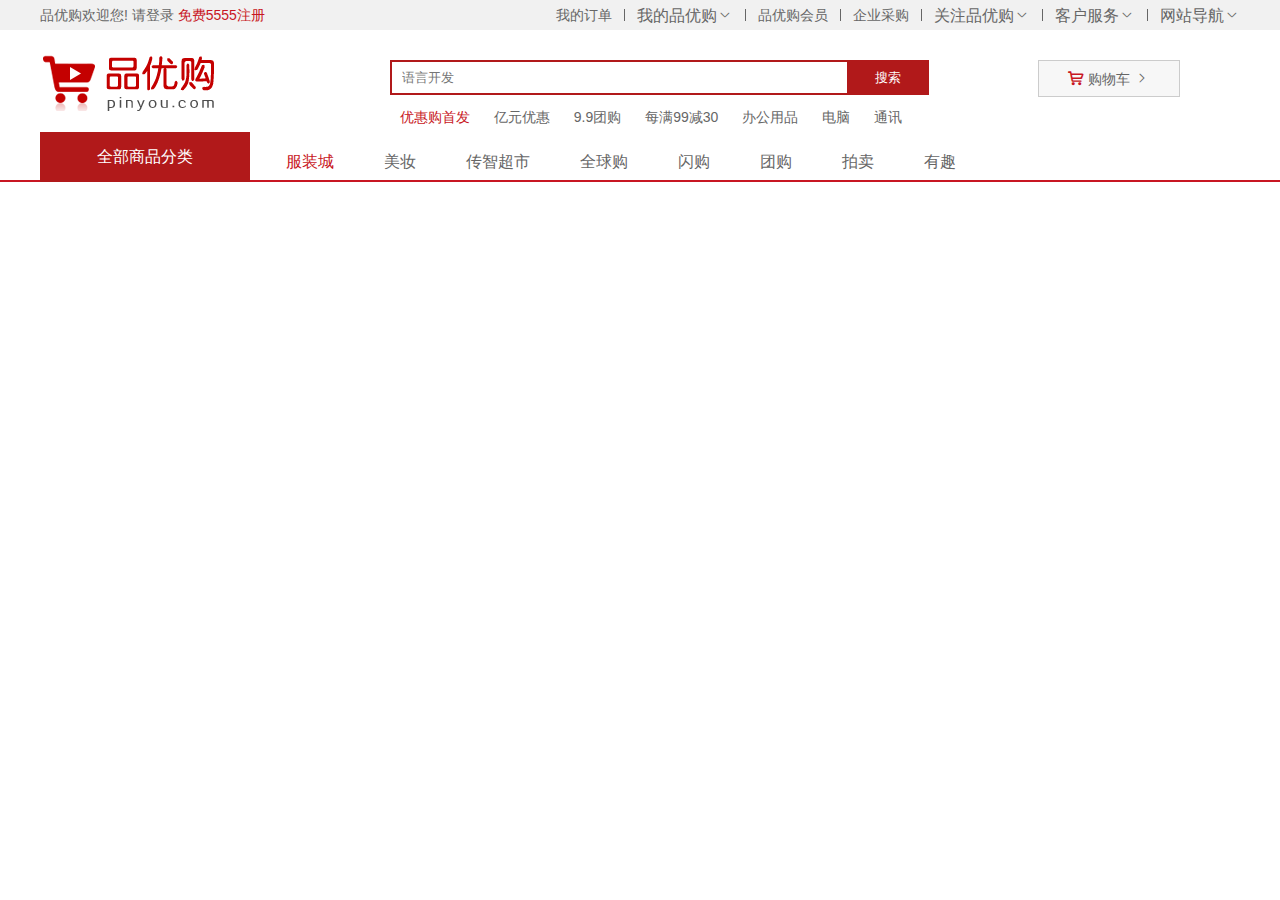
<file: index.html>
<!DOCTYPE html>
<html lang="en">

<head>
    <meta charset="UTF-8">
    <meta name="viewport" content="width=device-width, initial-scale=1.0">
    <meta http-equiv="X-UA-Compatible" content="ie=edge">
    <title>Document</title>
    <link rel="stylesheet" href="css/base.css">
    <link rel="stylesheet" href="css/common.css">
</head>

<body>
    <div class="top">
        <div class="w">
            <div class="top-left fl">
                <span>品优购欢迎您!</span>
                <span>请登录</span>
                <a href="#">免费5555注册</a>
            </div>
            <div class="top-right fr">
                <ul>
                    <li><a href="#">我的订单</a></li>
                    <li></li>
                    <li><a href="#" class="iconfont">我的品优购&#xe733;</a></li>
                    <li></li>
                    <li><a href="#">品优购会员</a></li>
                    <li></li>
                    <li><a href="#">企业采购</a></li>
                    <li></li>
                    <li><a href="#" class="iconfont">关注品优购&#xe733;</a></li>
                    <li></li>
                    <li><a href="#" class="iconfont">客户服务&#xe733;</a></li>
                    <li></li>
                    <li><a href="#" class="iconfont">网站导航&#xe733;</a></li>
                </ul>
            </div>
        </div>
    </div>
    <header>
        <div class="w">
            <div class="logo">
                <h1><a href="#" title="品优购">品优购</a></h1>
            </div>
            <div class="search">
                <input type="text" placeholder="语言开发" id="">
                <button>搜索</button>
            </div>
            <div class="youhui">
                <a href="#">优惠购首发</a>
                <a href="#">亿元优惠</a>
                <a href="#">9.9团购</a>
                <a href="#">每满99减30</a>
                <a href="#">办公用品</a>
                <a href="#">电脑</a>
                <a href="#">通讯</a>
            </div>
            <div class="shopcar">
                <i class="iconfont">&#xf0179;</i>
                <span>购物车</span>
                <i class="iconfont">&#xe616;</i>
            </div>
            <div class="product">
                全部商品分类
            </div>
            <div class="asider">
                <ul>
                    <li>服装城</li>
                    <li>美妆</li>
                    <li>传智超市</li>
                    <li>全球购</li>
                    <li>闪购</li>
                    <li>团购</li>
                    <li>拍卖</li>
                    <li>有趣</li>
                </ul>
            </div>
        </div>
    </header>
</body>

</html>
</file>
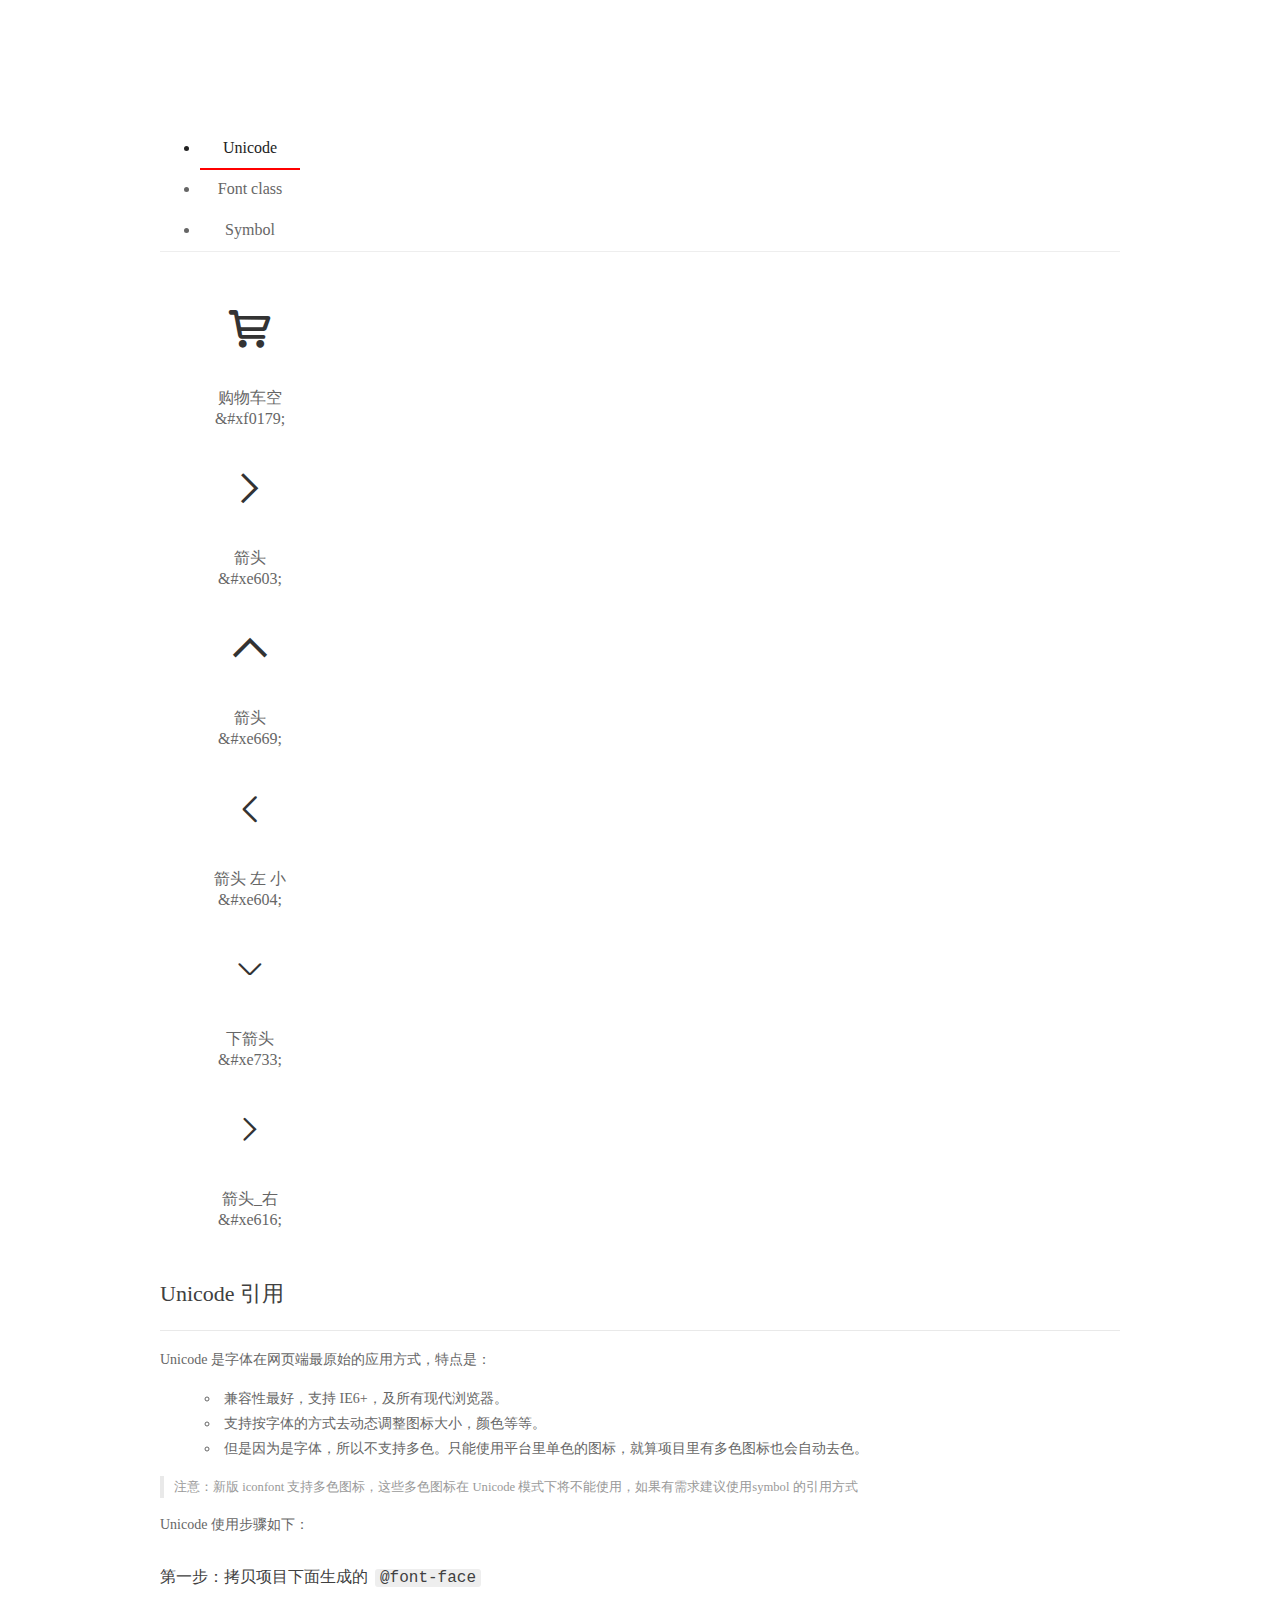
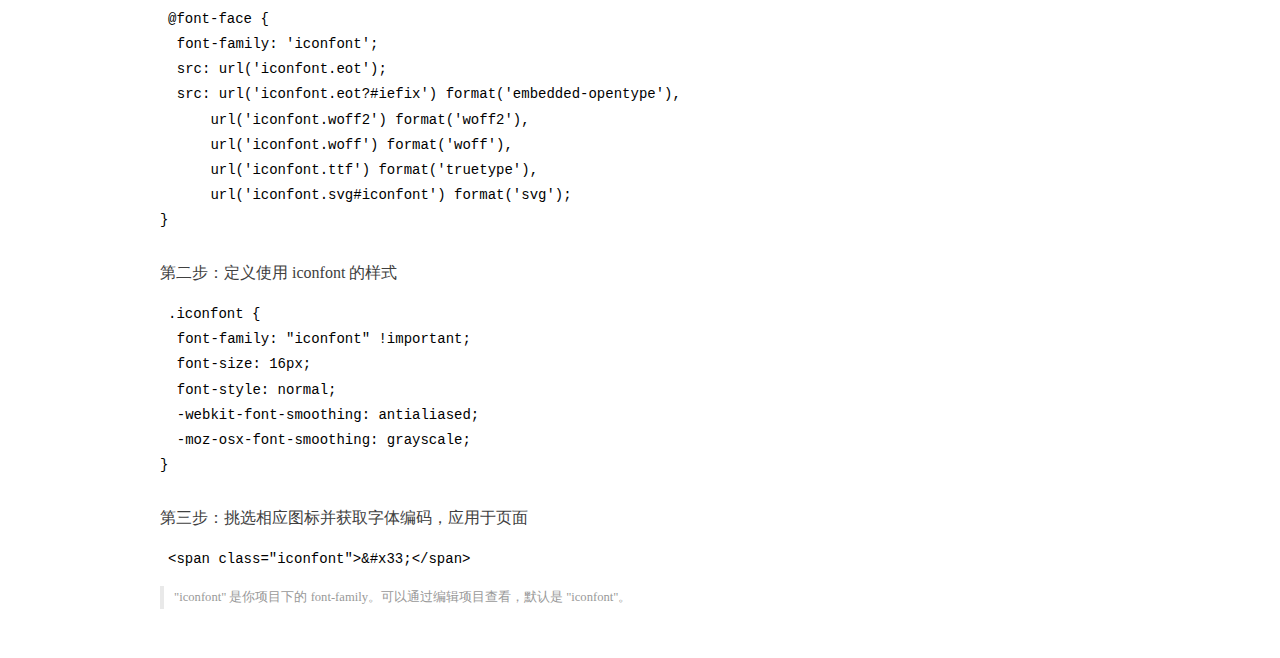
<file: fonts/demo_index.html>
<!DOCTYPE html>
<html>
<head>
  <meta charset="utf-8"/>
  <title>IconFont Demo</title>
  <link rel="shortcut icon" href="https://gtms04.alicdn.com/tps/i4/TB1_oz6GVXXXXaFXpXXJDFnIXXX-64-64.ico" type="image/x-icon"/>
  <link rel="stylesheet" href="https://g.alicdn.com/thx/cube/1.3.2/cube.min.css">
  <link rel="stylesheet" href="demo.css">
  <link rel="stylesheet" href="iconfont.css">
  <script src="iconfont.js"></script>
  <!-- jQuery -->
  <script src="https://a1.alicdn.com/oss/uploads/2018/12/26/7bfddb60-08e8-11e9-9b04-53e73bb6408b.js"></script>
  <!-- 代码高亮 -->
  <script src="https://a1.alicdn.com/oss/uploads/2018/12/26/a3f714d0-08e6-11e9-8a15-ebf944d7534c.js"></script>
</head>
<body>
  <div class="main">
    <h1 class="logo"><a href="https://www.iconfont.cn/" title="iconfont 首页" target="_blank">&#xe86b;</a></h1>
    <div class="nav-tabs">
      <ul id="tabs" class="dib-box">
        <li class="dib active"><span>Unicode</span></li>
        <li class="dib"><span>Font class</span></li>
        <li class="dib"><span>Symbol</span></li>
      </ul>
      
    </div>
    <div class="tab-container">
      <div class="content unicode" style="display: block;">
          <ul class="icon_lists dib-box">
          
            <li class="dib">
              <span class="icon iconfont">&#xf0179;</span>
                <div class="name">购物车空</div>
                <div class="code-name">&amp;#xf0179;</div>
              </li>
          
            <li class="dib">
              <span class="icon iconfont">&#xe603;</span>
                <div class="name">箭头</div>
                <div class="code-name">&amp;#xe603;</div>
              </li>
          
            <li class="dib">
              <span class="icon iconfont">&#xe669;</span>
                <div class="name">箭头</div>
                <div class="code-name">&amp;#xe669;</div>
              </li>
          
            <li class="dib">
              <span class="icon iconfont">&#xe604;</span>
                <div class="name">箭头 左 小</div>
                <div class="code-name">&amp;#xe604;</div>
              </li>
          
            <li class="dib">
              <span class="icon iconfont">&#xe733;</span>
                <div class="name">下箭头</div>
                <div class="code-name">&amp;#xe733;</div>
              </li>
          
            <li class="dib">
              <span class="icon iconfont">&#xe616;</span>
                <div class="name">箭头_右</div>
                <div class="code-name">&amp;#xe616;</div>
              </li>
          
          </ul>
          <div class="article markdown">
          <h2 id="unicode-">Unicode 引用</h2>
          <hr>

          <p>Unicode 是字体在网页端最原始的应用方式，特点是：</p>
          <ul>
            <li>兼容性最好，支持 IE6+，及所有现代浏览器。</li>
            <li>支持按字体的方式去动态调整图标大小，颜色等等。</li>
            <li>但是因为是字体，所以不支持多色。只能使用平台里单色的图标，就算项目里有多色图标也会自动去色。</li>
          </ul>
          <blockquote>
            <p>注意：新版 iconfont 支持多色图标，这些多色图标在 Unicode 模式下将不能使用，如果有需求建议使用symbol 的引用方式</p>
          </blockquote>
          <p>Unicode 使用步骤如下：</p>
          <h3 id="-font-face">第一步：拷贝项目下面生成的 <code>@font-face</code></h3>
<pre><code class="language-css"
>@font-face {
  font-family: 'iconfont';
  src: url('iconfont.eot');
  src: url('iconfont.eot?#iefix') format('embedded-opentype'),
      url('iconfont.woff2') format('woff2'),
      url('iconfont.woff') format('woff'),
      url('iconfont.ttf') format('truetype'),
      url('iconfont.svg#iconfont') format('svg');
}
</code></pre>
          <h3 id="-iconfont-">第二步：定义使用 iconfont 的样式</h3>
<pre><code class="language-css"
>.iconfont {
  font-family: "iconfont" !important;
  font-size: 16px;
  font-style: normal;
  -webkit-font-smoothing: antialiased;
  -moz-osx-font-smoothing: grayscale;
}
</code></pre>
          <h3 id="-">第三步：挑选相应图标并获取字体编码，应用于页面</h3>
<pre>
<code class="language-html"
>&lt;span class="iconfont"&gt;&amp;#x33;&lt;/span&gt;
</code></pre>
          <blockquote>
            <p>"iconfont" 是你项目下的 font-family。可以通过编辑项目查看，默认是 "iconfont"。</p>
          </blockquote>
          </div>
      </div>
      <div class="content font-class">
        <ul class="icon_lists dib-box">
          
          <li class="dib">
            <span class="icon iconfont icon-gouwuchekong"></span>
            <div class="name">
              购物车空
            </div>
            <div class="code-name">.icon-gouwuchekong
            </div>
          </li>
          
          <li class="dib">
            <span class="icon iconfont icon-arrow-right-copy-copy"></span>
            <div class="name">
              箭头
            </div>
            <div class="code-name">.icon-arrow-right-copy-copy
            </div>
          </li>
          
          <li class="dib">
            <span class="icon iconfont icon-jiantou-copy-copy-copy"></span>
            <div class="name">
              箭头
            </div>
            <div class="code-name">.icon-jiantou-copy-copy-copy
            </div>
          </li>
          
          <li class="dib">
            <span class="icon iconfont icon-jiantou2"></span>
            <div class="name">
              箭头 左 小
            </div>
            <div class="code-name">.icon-jiantou2
            </div>
          </li>
          
          <li class="dib">
            <span class="icon iconfont icon-xiajiantou"></span>
            <div class="name">
              下箭头
            </div>
            <div class="code-name">.icon-xiajiantou
            </div>
          </li>
          
          <li class="dib">
            <span class="icon iconfont icon-jiantou"></span>
            <div class="name">
              箭头_右
            </div>
            <div class="code-name">.icon-jiantou
            </div>
          </li>
          
        </ul>
        <div class="article markdown">
        <h2 id="font-class-">font-class 引用</h2>
        <hr>

        <p>font-class 是 Unicode 使用方式的一种变种，主要是解决 Unicode 书写不直观，语意不明确的问题。</p>
        <p>与 Unicode 使用方式相比，具有如下特点：</p>
        <ul>
          <li>兼容性良好，支持 IE8+，及所有现代浏览器。</li>
          <li>相比于 Unicode 语意明确，书写更直观。可以很容易分辨这个 icon 是什么。</li>
          <li>因为使用 class 来定义图标，所以当要替换图标时，只需要修改 class 里面的 Unicode 引用。</li>
          <li>不过因为本质上还是使用的字体，所以多色图标还是不支持的。</li>
        </ul>
        <p>使用步骤如下：</p>
        <h3 id="-fontclass-">第一步：引入项目下面生成的 fontclass 代码：</h3>
<pre><code class="language-html">&lt;link rel="stylesheet" href="./iconfont.css"&gt;
</code></pre>
        <h3 id="-">第二步：挑选相应图标并获取类名，应用于页面：</h3>
<pre><code class="language-html">&lt;span class="iconfont icon-xxx"&gt;&lt;/span&gt;
</code></pre>
        <blockquote>
          <p>"
            iconfont" 是你项目下的 font-family。可以通过编辑项目查看，默认是 "iconfont"。</p>
        </blockquote>
      </div>
      </div>
      <div class="content symbol">
          <ul class="icon_lists dib-box">
          
            <li class="dib">
                <svg class="icon svg-icon" aria-hidden="true">
                  <use xlink:href="#icon-gouwuchekong"></use>
                </svg>
                <div class="name">购物车空</div>
                <div class="code-name">#icon-gouwuchekong</div>
            </li>
          
            <li class="dib">
                <svg class="icon svg-icon" aria-hidden="true">
                  <use xlink:href="#icon-arrow-right-copy-copy"></use>
                </svg>
                <div class="name">箭头</div>
                <div class="code-name">#icon-arrow-right-copy-copy</div>
            </li>
          
            <li class="dib">
                <svg class="icon svg-icon" aria-hidden="true">
                  <use xlink:href="#icon-jiantou-copy-copy-copy"></use>
                </svg>
                <div class="name">箭头</div>
                <div class="code-name">#icon-jiantou-copy-copy-copy</div>
            </li>
          
            <li class="dib">
                <svg class="icon svg-icon" aria-hidden="true">
                  <use xlink:href="#icon-jiantou2"></use>
                </svg>
                <div class="name">箭头 左 小</div>
                <div class="code-name">#icon-jiantou2</div>
            </li>
          
            <li class="dib">
                <svg class="icon svg-icon" aria-hidden="true">
                  <use xlink:href="#icon-xiajiantou"></use>
                </svg>
                <div class="name">下箭头</div>
                <div class="code-name">#icon-xiajiantou</div>
            </li>
          
            <li class="dib">
                <svg class="icon svg-icon" aria-hidden="true">
                  <use xlink:href="#icon-jiantou"></use>
                </svg>
                <div class="name">箭头_右</div>
                <div class="code-name">#icon-jiantou</div>
            </li>
          
          </ul>
          <div class="article markdown">
          <h2 id="symbol-">Symbol 引用</h2>
          <hr>

          <p>这是一种全新的使用方式，应该说这才是未来的主流，也是平台目前推荐的用法。相关介绍可以参考这篇<a href="">文章</a>
            这种用法其实是做了一个 SVG 的集合，与另外两种相比具有如下特点：</p>
          <ul>
            <li>支持多色图标了，不再受单色限制。</li>
            <li>通过一些技巧，支持像字体那样，通过 <code>font-size</code>, <code>color</code> 来调整样式。</li>
            <li>兼容性较差，支持 IE9+，及现代浏览器。</li>
            <li>浏览器渲染 SVG 的性能一般，还不如 png。</li>
          </ul>
          <p>使用步骤如下：</p>
          <h3 id="-symbol-">第一步：引入项目下面生成的 symbol 代码：</h3>
<pre><code class="language-html">&lt;script src="./iconfont.js"&gt;&lt;/script&gt;
</code></pre>
          <h3 id="-css-">第二步：加入通用 CSS 代码（引入一次就行）：</h3>
<pre><code class="language-html">&lt;style&gt;
.icon {
  width: 1em;
  height: 1em;
  vertical-align: -0.15em;
  fill: currentColor;
  overflow: hidden;
}
&lt;/style&gt;
</code></pre>
          <h3 id="-">第三步：挑选相应图标并获取类名，应用于页面：</h3>
<pre><code class="language-html">&lt;svg class="icon" aria-hidden="true"&gt;
  &lt;use xlink:href="#icon-xxx"&gt;&lt;/use&gt;
&lt;/svg&gt;
</code></pre>
          </div>
      </div>

    </div>
  </div>
  <script>
  $(document).ready(function () {
      $('.tab-container .content:first').show()

      $('#tabs li').click(function (e) {
        var tabContent = $('.tab-container .content')
        var index = $(this).index()

        if ($(this).hasClass('active')) {
          return
        } else {
          $('#tabs li').removeClass('active')
          $(this).addClass('active')

          tabContent.hide().eq(index).fadeIn()
        }
      })
    })
  </script>
</body>
</html>
</file>
<file: css/base.css>
﻿/*清除元素默认的内外边距  */
* {
    margin: 0;
    padding: 0
}
/*让所有斜体 不倾斜*/
em,
i {
    font-style: normal;
}
/*去掉列表前面的小点*/
li {
    list-style: none;
}
/*图片没有边框   去掉图片底侧的空白缝隙*/
img {
    border: 0;  /*ie6*/
    vertical-align: middle;
}
/*让button 按钮 变成小手*/
button {
    cursor: pointer;
}
/*取消链接的下划线*/
a {
    color: #666;
    text-decoration: none;
}

a:hover {
    color: #e33333;
}

button,
input {
    font-family: 'Microsoft YaHei', 'Heiti SC', tahoma, arial, 'Hiragino Sans GB', \\5B8B\4F53, sans-serif;
    /*取消轮廓线 蓝色的*/
    outline: none;
}

body {
    background-color: #fff;
    font: 12px/1.5 'Microsoft YaHei', 'Heiti SC', tahoma, arial, 'Hiragino Sans GB', \\5B8B\4F53, sans-serif;
    color: #666
}

.hide,
.none {
    display: none;
}
/*清除浮动*/
.clearfix:after {
    visibility: hidden;
    clear: both;
    display: block;
    content: ".";
    height: 0
}

.clearfix {
    *zoom: 1
}
</file>
<file: css/common.css>
body{
    font-size: 14px;
}
.w{
    width: 1200px;
    margin:auto;
}
.fl{
    float: left;
}
.fr{
    float: right;
}
input,
button{
    border:none;
}
.top{
    height:30px ;
    line-height: 30px;
    background-color: #f1f1f1;
    text-align: center;
}
.top-left a{
    color:#c81623;
}
li{
    float: left;
}
.top-right ul li:nth-child(2n){
    width: 1px;
    height: 12px;
    background-color: #666;
    margin:9px 12px 0 12px;
}
@font-face {
    font-family:'iconfont';
    src: url('../fonts/iconfont.eot');
    src: url('../fonts/iconfont.eot?#iefix') format('embedded-opentype'),
        url('../fonts/iconfont.woff2') format('woff2'),
        url('../fonts/iconfont.woff') format('woff'),
        url('../fonts/iconfont.ttf') format('truetype'),
        url('../fonts/iconfont.svg#iconfont') format('svg');
  }
.iconfont{
    font-family: "iconfont" !important;
    font-size: 16px;
    font-style: normal;
    -webkit-font-smoothing: antialiased;
    -moz-osx-font-smoothing: grayscale;
}
header{
    height: 150px;
    border-bottom: 2px solid #c81623;
}
header .w{
    position: relative;
}
.logo {
    position: absolute;
    top:25px;
    left: 0;
    width: 175px;
    height: 56px;
   
    font-size: 0;

}
.logo a {
    display: block;
    width:175px;
    height: 56px;
    background: url(../images/logo.png) no-repeat;
}
.shopcar{
    position: absolute;
    top:30px;
    right: 60px;
    width: 140px;
    height: 35px;
    line-height: 35px;
    text-align: center;
    border:1px solid #ccc;
    background-color: #f7f7f7;
}
.shopcar i:first-child{
    color: #c81623;
}
.search{
    position: absolute;
    top:30px;
    left: 350px;
}
.search input{
    float: left;
    width:445px ;
    height:31px ;
    border:2px solid #b1191a;  
    border-right: none; 
    padding-left: 10px;
}
.search button{
    float: left;
    width: 82px;
    height: 35px;
    line-height: 35px;
    text-align: center;
    background-color: #b1191a;
    color: #fff;
}
.youhui {
    position: absolute;
    top:67px;
    left:350px;
    margin-top:10px;
}
.youhui a{
    margin:0 10px;
}
.youhui a:nth-child(1){
    color:#c81623;
}
.product{
    position: absolute;
    top:102px;
    left:0;
    width:210px ;
    height: 50px;
    line-height: 50px;;
    text-align: center;
    background-color:#b1191a ;
    color: #fff;
    font-size: 16px;
}
.asider{
    position: absolute;
    top:120px;
    left:221px;
}
.asider li{
    margin:0 25px;
    font-size: 16px;
}
.asider li:nth-child(1){
    color:#c81623;
</file>
<file: fonts/demo.css>
/* Logo 字体 */
@font-face {
  font-family: "iconfont logo";
  src: url('https://at.alicdn.com/t/font_985780_km7mi63cihi.eot?t=1545807318834');
  src: url('https://at.alicdn.com/t/font_985780_km7mi63cihi.eot?t=1545807318834#iefix') format('embedded-opentype'),
    url('https://at.alicdn.com/t/font_985780_km7mi63cihi.woff?t=1545807318834') format('woff'),
    url('https://at.alicdn.com/t/font_985780_km7mi63cihi.ttf?t=1545807318834') format('truetype'),
    url('https://at.alicdn.com/t/font_985780_km7mi63cihi.svg?t=1545807318834#iconfont') format('svg');
}

.logo {
  font-family: "iconfont logo";
  font-size: 160px;
  font-style: normal;
  -webkit-font-smoothing: antialiased;
  -moz-osx-font-smoothing: grayscale;
}

/* tabs */
.nav-tabs {
  position: relative;
}

.nav-tabs .nav-more {
  position: absolute;
  right: 0;
  bottom: 0;
  height: 42px;
  line-height: 42px;
  color: #666;
}

#tabs {
  border-bottom: 1px solid #eee;
}

#tabs li {
  cursor: pointer;
  width: 100px;
  height: 40px;
  line-height: 40px;
  text-align: center;
  font-size: 16px;
  border-bottom: 2px solid transparent;
  position: relative;
  z-index: 1;
  margin-bottom: -1px;
  color: #666;
}


#tabs .active {
  border-bottom-color: #f00;
  color: #222;
}

.tab-container .content {
  display: none;
}

/* 页面布局 */
.main {
  padding: 30px 100px;
  width: 960px;
  margin: 0 auto;
}

.main .logo {
  color: #333;
  text-align: left;
  margin-bottom: 30px;
  line-height: 1;
  height: 110px;
  margin-top: -50px;
  overflow: hidden;
  *zoom: 1;
}

.main .logo a {
  font-size: 160px;
  color: #333;
}

.helps {
  margin-top: 40px;
}

.helps pre {
  padding: 20px;
  margin: 10px 0;
  border: solid 1px #e7e1cd;
  background-color: #fffdef;
  overflow: auto;
}

.icon_lists {
  width: 100% !important;
  overflow: hidden;
  *zoom: 1;
}

.icon_lists li {
  width: 100px;
  margin-bottom: 10px;
  margin-right: 20px;
  text-align: center;
  list-style: none !important;
  cursor: default;
}

.icon_lists li .code-name {
  line-height: 1.2;
}

.icon_lists .icon {
  display: block;
  height: 100px;
  line-height: 100px;
  font-size: 42px;
  margin: 10px auto;
  color: #333;
  -webkit-transition: font-size 0.25s linear, width 0.25s linear;
  -moz-transition: font-size 0.25s linear, width 0.25s linear;
  transition: font-size 0.25s linear, width 0.25s linear;
}

.icon_lists .icon:hover {
  font-size: 100px;
}

.icon_lists .svg-icon {
  /* 通过设置 font-size 来改变图标大小 */
  width: 1em;
  /* 图标和文字相邻时，垂直对齐 */
  vertical-align: -0.15em;
  /* 通过设置 color 来改变 SVG 的颜色/fill */
  fill: currentColor;
  /* path 和 stroke 溢出 viewBox 部分在 IE 下会显示
      normalize.css 中也包含这行 */
  overflow: hidden;
}

.icon_lists li .name,
.icon_lists li .code-name {
  color: #666;
}

/* markdown 样式 */
.markdown {
  color: #666;
  font-size: 14px;
  line-height: 1.8;
}

.highlight {
  line-height: 1.5;
}

.markdown img {
  vertical-align: middle;
  max-width: 100%;
}

.markdown h1 {
  color: #404040;
  font-weight: 500;
  line-height: 40px;
  margin-bottom: 24px;
}

.markdown h2,
.markdown h3,
.markdown h4,
.markdown h5,
.markdown h6 {
  color: #404040;
  margin: 1.6em 0 0.6em 0;
  font-weight: 500;
  clear: both;
}

.markdown h1 {
  font-size: 28px;
}

.markdown h2 {
  font-size: 22px;
}

.markdown h3 {
  font-size: 16px;
}

.markdown h4 {
  font-size: 14px;
}

.markdown h5 {
  font-size: 12px;
}

.markdown h6 {
  font-size: 12px;
}

.markdown hr {
  height: 1px;
  border: 0;
  background: #e9e9e9;
  margin: 16px 0;
  clear: both;
}

.markdown p {
  margin: 1em 0;
}

.markdown>p,
.markdown>blockquote,
.markdown>.highlight,
.markdown>ol,
.markdown>ul {
  width: 80%;
}

.markdown ul>li {
  list-style: circle;
}

.markdown>ul li,
.markdown blockquote ul>li {
  margin-left: 20px;
  padding-left: 4px;
}

.markdown>ul li p,
.markdown>ol li p {
  margin: 0.6em 0;
}

.markdown ol>li {
  list-style: decimal;
}

.markdown>ol li,
.markdown blockquote ol>li {
  margin-left: 20px;
  padding-left: 4px;
}

.markdown code {
  margin: 0 3px;
  padding: 0 5px;
  background: #eee;
  border-radius: 3px;
}

.markdown strong,
.markdown b {
  font-weight: 600;
}

.markdown>table {
  border-collapse: collapse;
  border-spacing: 0px;
  empty-cells: show;
  border: 1px solid #e9e9e9;
  width: 95%;
  margin-bottom: 24px;
}

.markdown>table th {
  white-space: nowrap;
  color: #333;
  font-weight: 600;
}

.markdown>table th,
.markdown>table td {
  border: 1px solid #e9e9e9;
  padding: 8px 16px;
  text-align: left;
}

.markdown>table th {
  background: #F7F7F7;
}

.markdown blockquote {
  font-size: 90%;
  color: #999;
  border-left: 4px solid #e9e9e9;
  padding-left: 0.8em;
  margin: 1em 0;
}

.markdown blockquote p {
  margin: 0;
}

.markdown .anchor {
  opacity: 0;
  transition: opacity 0.3s ease;
  margin-left: 8px;
}

.markdown .waiting {
  color: #ccc;
}

.markdown h1:hover .anchor,
.markdown h2:hover .anchor,
.markdown h3:hover .anchor,
.markdown h4:hover .anchor,
.markdown h5:hover .anchor,
.markdown h6:hover .anchor {
  opacity: 1;
  display: inline-block;
}

.markdown>br,
.markdown>p>br {
  clear: both;
}


.hljs {
  display: block;
  background: white;
  padding: 0.5em;
  color: #333333;
  overflow-x: auto;
}

.hljs-comment,
.hljs-meta {
  color: #969896;
}

.hljs-string,
.hljs-variable,
.hljs-template-variable,
.hljs-strong,
.hljs-emphasis,
.hljs-quote {
  color: #df5000;
}

.hljs-keyword,
.hljs-selector-tag,
.hljs-type {
  color: #a71d5d;
}

.hljs-literal,
.hljs-symbol,
.hljs-bullet,
.hljs-attribute {
  color: #0086b3;
}

.hljs-section,
.hljs-name {
  color: #63a35c;
}

.hljs-tag {
  color: #333333;
}

.hljs-title,
.hljs-attr,
.hljs-selector-id,
.hljs-selector-class,
.hljs-selector-attr,
.hljs-selector-pseudo {
  color: #795da3;
}

.hljs-addition {
  color: #55a532;
  background-color: #eaffea;
}

.hljs-deletion {
  color: #bd2c00;
  background-color: #ffecec;
}

.hljs-link {
  text-decoration: underline;
}

/* 代码高亮 */
/* PrismJS 1.15.0
https://prismjs.com/download.html#themes=prism&languages=markup+css+clike+javascript */
/**
 * prism.js default theme for JavaScript, CSS and HTML
 * Based on dabblet (http://dabblet.com)
 * @author Lea Verou
 */
code[class*="language-"],
pre[class*="language-"] {
  color: black;
  background: none;
  text-shadow: 0 1px white;
  font-family: Consolas, Monaco, 'Andale Mono', 'Ubuntu Mono', monospace;
  text-align: left;
  white-space: pre;
  word-spacing: normal;
  word-break: normal;
  word-wrap: normal;
  line-height: 1.5;

  -moz-tab-size: 4;
  -o-tab-size: 4;
  tab-size: 4;

  -webkit-hyphens: none;
  -moz-hyphens: none;
  -ms-hyphens: none;
  hyphens: none;
}

pre[class*="language-"]::-moz-selection,
pre[class*="language-"] ::-moz-selection,
code[class*="language-"]::-moz-selection,
code[class*="language-"] ::-moz-selection {
  text-shadow: none;
  background: #b3d4fc;
}

pre[class*="language-"]::selection,
pre[class*="language-"] ::selection,
code[class*="language-"]::selection,
code[class*="language-"] ::selection {
  text-shadow: none;
  background: #b3d4fc;
}

@media print {

  code[class*="language-"],
  pre[class*="language-"] {
    text-shadow: none;
  }
}

/* Code blocks */
pre[class*="language-"] {
  padding: 1em;
  margin: .5em 0;
  overflow: auto;
}

:not(pre)>code[class*="language-"],
pre[class*="language-"] {
  background: #f5f2f0;
}

/* Inline code */
:not(pre)>code[class*="language-"] {
  padding: .1em;
  border-radius: .3em;
  white-space: normal;
}

.token.comment,
.token.prolog,
.token.doctype,
.token.cdata {
  color: slategray;
}

.token.punctuation {
  color: #999;
}

.namespace {
  opacity: .7;
}

.token.property,
.token.tag,
.token.boolean,
.token.number,
.token.constant,
.token.symbol,
.token.deleted {
  color: #905;
}

.token.selector,
.token.attr-name,
.token.string,
.token.char,
.token.builtin,
.token.inserted {
  color: #690;
}

.token.operator,
.token.entity,
.token.url,
.language-css .token.string,
.style .token.string {
  color: #9a6e3a;
  background: hsla(0, 0%, 100%, .5);
}

.token.atrule,
.token.attr-value,
.token.keyword {
  color: #07a;
}

.token.function,
.token.class-name {
  color: #DD4A68;
}

.token.regex,
.token.important,
.token.variable {
  color: #e90;
}

.token.important,
.token.bold {
  font-weight: bold;
}

.token.italic {
  font-style: italic;
}

.token.entity {
  cursor: help;
}
</file>
<file: fonts/iconfont.css>
@font-face {font-family: "iconfont";
  src: url('iconfont.eot?t=1555482987267'); /* IE9 */
  src: url('iconfont.eot?t=1555482987267#iefix') format('embedded-opentype'), /* IE6-IE8 */
  url('[data-uri]') format('woff2'),
  url('iconfont.woff?t=1555482987267') format('woff'),
  url('iconfont.ttf?t=1555482987267') format('truetype'), /* chrome, firefox, opera, Safari, Android, iOS 4.2+ */
  url('iconfont.svg?t=1555482987267#iconfont') format('svg'); /* iOS 4.1- */
}

.iconfont {
  font-family: "iconfont" !important;
  font-size: 16px;
  font-style: normal;
  -webkit-font-smoothing: antialiased;
  -moz-osx-font-smoothing: grayscale;
}

.icon-gouwuchekong:before {
  content: "\f0179";
}

.icon-arrow-right-copy-copy:before {
  content: "\e603";
}

.icon-jiantou-copy-copy-copy:before {
  content: "\e669";
}

.icon-jiantou2:before {
  content: "\e604";
}

.icon-xiajiantou:before {
  content: "\e733";
}

.icon-jiantou:before {
  content: "\e616";
}
</file>
